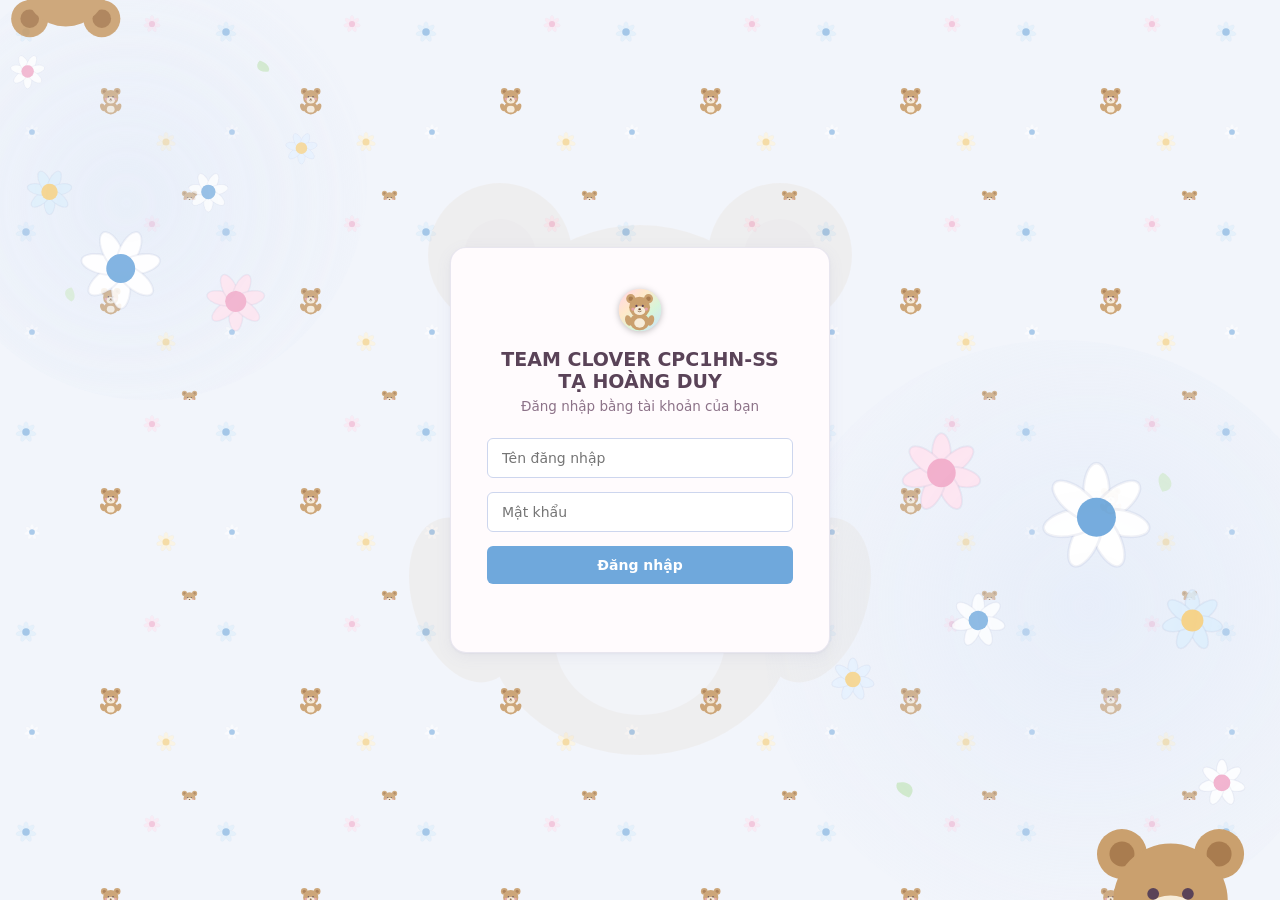
<file: site/index.html>
<!DOCTYPE html>
<html lang="vi">
<head>
<meta charset="UTF-8" />
<meta name="viewport" content="width=device-width, initial-scale=1.0" />
<title>TEAM CLOVER CPC1HN</title>
<link rel="stylesheet" href="style.css" />
<!-- Chart.js được đóng gói NGAY TRONG site (vendor/chart.umd.min.js) thay vì tải
     từ CDN ngoài (cdnjs) — trước đây nếu mạng của người dùng chặn/không vào
     được CDN đó (hay gặp với mạng công ty/mạng di động ở VN) thì biểu đồ toàn
     bộ trang bị trống, chỉ hiện dòng "Không tải được thư viện biểu đồ". Giờ
     Chart.js nằm cùng domain với chính trang web nên luôn tải được. -->
<script src="vendor/chart.umd.min.js"></script>
</head>
<body>

<!-- ============================== LOGIN ============================== -->
<div id="login-screen">
  <form class="login-card" id="login-form">
    <div class="login-logo" role="img" aria-label="CPC1HN"></div>
    <h1 id="login-title">TEAM CLOVER CPC1HN</h1>
    <p class="sub">Đăng nhập bằng tài khoản của bạn</p>
    <input type="text" id="login-username" placeholder="Tên đăng nhập" autocomplete="username" required />
    <input type="password" id="login-password" placeholder="Mật khẩu" autocomplete="current-password" required />
    <button type="submit" id="login-btn">Đăng nhập</button>
    <div class="login-error" id="login-error"></div>
  </form>
</div>

<!-- ============================== APP ============================== -->
<div id="app" class="hidden">
<div class="app-shell">

  <aside class="sidebar">
    <div class="sidebar-brand">
      <div class="login-logo" role="img" aria-label="CPC1HN"></div>
      <div class="sidebar-title" id="app-title">TEAM CLOVER CPC1HN</div>
    </div>
    <nav class="side-nav">
      <button class="tab-btn active" data-tab="thau">
        <span class="tab-icon"><svg viewBox="0 0 20 20" fill="none" stroke="currentColor" stroke-width="1.6"><path d="M5 2.5h7l3 3v12a1 1 0 0 1-1 1H5a1 1 0 0 1-1-1v-14a1 1 0 0 1 1-1Z"/><path d="M12 2.5V6h3"/><path d="M6.5 10.5h7M6.5 13h7M6.5 15.5h4"/></svg></span>
        <span>Thầu</span>
      </button>
      <button class="tab-btn" data-tab="kpi">
        <span class="tab-icon"><svg viewBox="0 0 20 20" fill="none" stroke="currentColor" stroke-width="1.6"><path d="M3 17V3M3 17h14"/><rect x="6" y="10" width="2.4" height="5"/><rect x="10.3" y="7" width="2.4" height="8"/><rect x="14.6" y="4.5" width="2.4" height="10.5"/></svg></span>
        <span>KPI</span>
      </button>
      <button class="tab-btn" data-tab="sales">
        <span class="tab-icon"><svg viewBox="0 0 20 20" fill="none" stroke="currentColor" stroke-width="1.6"><circle cx="7.2" cy="6.5" r="2.5"/><path d="M2.5 17c0-3 2.2-5 4.7-5s4.7 2 4.7 5"/><circle cx="14.3" cy="7.5" r="2"/><path d="M12.8 12.3c1.9.3 3.7 2 3.7 4.7"/></svg></span>
        <span>Khách hàng</span>
      </button>
      <button class="tab-btn" data-tab="sptt">
        <span class="tab-icon"><svg viewBox="0 0 20 20" fill="none" stroke="currentColor" stroke-width="1.6"><circle cx="10" cy="10" r="7.2"/><circle cx="10" cy="10" r="4.2"/><circle cx="10" cy="10" r="1.2" fill="currentColor" stroke="none"/></svg></span>
        <span>SP trọng tâm</span>
      </button>
      <button class="tab-btn" data-tab="doanhso">
        <span class="tab-icon"><svg viewBox="0 0 20 20" fill="none" stroke="currentColor" stroke-width="1.6"><circle cx="10" cy="10" r="7.5"/><path d="M10 5.5v9M12.6 7.6c0-1-1-1.7-2.3-1.7-1.4 0-2.5.7-2.5 1.9 0 2.6 4.8 1.3 4.8 3.9 0 1.2-1.1 1.9-2.5 1.9-1.3 0-2.3-.7-2.3-1.7"/></svg></span>
        <span>Doanh số</span>
      </button>
      <button class="tab-btn" data-tab="ptc">
        <span class="tab-icon"><svg viewBox="0 0 20 20" fill="none" stroke="currentColor" stroke-width="1.6"><path d="M10 2.5 2.5 6l7.5 3.5L17.5 6 10 2.5Z"/><path d="M5 8v4.5c0 1.4 2.2 2.5 5 2.5s5-1.1 5-2.5V8"/><path d="M17.5 6v5.5"/></svg></span>
        <span>Phát triển cá nhân</span>
      </button>
      <button class="tab-btn" data-tab="callcungtuyen">
        <span class="tab-icon"><svg viewBox="0 0 20 20" fill="none" stroke="currentColor" stroke-width="1.6"><path d="M3 6.5c0 6 5 10.5 10.5 10.5.6 0 1.1-.4 1.2-1l.5-2.1a1.2 1.2 0 0 0-.7-1.4l-2.6-1a1.2 1.2 0 0 0-1.4.3l-.8 1a8.5 8.5 0 0 1-4-4l1-.8a1.2 1.2 0 0 0 .3-1.4l-1-2.6a1.2 1.2 0 0 0-1.4-.7L3.5 3.3c-.6.1-1 .6-1 1.2 0 .7 0 1.4.5 2Z"/><circle cx="15.5" cy="4.8" r="1.3"/><path d="M15.5 6.5v3.2M13.8 8.2h3.4"/></svg></span>
        <span>Call &amp; Cung tuyến</span>
      </button>
      <button class="tab-btn" data-tab="giaoviec">
        <span class="tab-icon"><svg viewBox="0 0 20 20" fill="none" stroke="currentColor" stroke-width="1.6"><rect x="4" y="3.5" width="12" height="14" rx="1.5"/><path d="M7.5 3.5V3a1.5 1.5 0 0 1 1.5-1.5h2A1.5 1.5 0 0 1 12.5 3v.5"/><path d="M7 10.6l2 2 4-4.6"/></svg></span>
        <span>Giao việc</span>
      </button>
      <button class="tab-btn" data-tab="chat">
        <span class="tab-icon"><svg viewBox="0 0 20 20" fill="none" stroke="currentColor" stroke-width="1.6"><path d="M2.5 5.5a2 2 0 0 1 2-2h11a2 2 0 0 1 2 2v6a2 2 0 0 1-2 2H8l-3.8 3v-3H4.5a2 2 0 0 1-2-2v-6Z"/></svg></span>
        <span>Trao đổi</span>
      </button>
    </nav>
  </aside>

  <div class="main-col">
    <header class="topbar">
      <div class="topbar-left">
        <div class="updated" id="updated-at">Đang tải dữ liệu…</div>
      </div>
      <div class="topbar-right">
        <span class="user-badge" id="user-badge"></span>
        <button class="btn" id="refresh-btn">↻ Làm mới</button>
        <button class="btn" id="logout-btn">Đăng xuất</button>
      </div>
    </header>

  <main>
    <div id="global-error" class="hidden empty-state"></div>

    <!-- ===================== TAB: THẦU ===================== -->
    <section id="tab-thau" class="tab-panel">
      <div class="filter-bar">
        <select id="thau-filter-tinh"><option value="">Tất cả tỉnh</option></select>
        <select id="thau-filter-nv"><option value="">Tất cả nhân sự phụ trách</option></select>
        <input type="text" class="search-box" id="thau-filter-search" placeholder="Tìm khách hàng, mặt hàng, số HĐ…" />
        <button class="clear-filters" id="thau-clear">Xoá bộ lọc</button>
      </div>

      <div class="stat-grid" id="thau-stats"></div>

      <div class="thau-alert-cols">
        <div class="panel thau-alert-panel thau-alert-panel--vet">
          <h2>🚨 Cảnh báo vét thầu <span class="muted small">(gói thầu còn dưới 3 tháng hiệu lực)</span></h2>
          <div class="thau-alert-list" id="thau-vetthau-list"></div>
        </div>
        <div class="panel thau-alert-panel thau-alert-panel--newpkg">
          <h2>🆕 Cài gói thầu mới <span class="muted small">(gói thầu còn khoảng 6 tháng hiệu lực)</span></h2>
          <div class="thau-alert-list" id="thau-caigoimoi-list"></div>
        </div>
      </div>

      <div class="panel">
        <h2>👥 Tổng hợp theo nhân sự phụ trách</h2>
        <div class="thau-emp-grid" id="thau-emp-summary"></div>
      </div>

      <div class="panel">
        <h2>Tỷ lệ hoàn thành theo Tỉnh</h2>
        <div class="charts-row">
          <div class="chart-box"><canvas id="chart-thau-tinh"></canvas></div>
          <div class="chart-box"><canvas id="chart-thau-nv"></canvas></div>
        </div>
      </div>

      <div class="panel">
        <h2>Hợp đồng sắp hết hạn &amp; tỷ lệ thực hiện thấp (≤ 60 ngày, &lt; 60%)</h2>
        <div class="table-wrap">
          <table class="data-table" id="table-thau-canhbao">
            <thead><tr>
              <th>Khách hàng</th><th>Tỉnh</th><th>Mặt hàng</th><th>Phụ trách</th>
              <th>Hết hạn</th><th class="num">% thực hiện</th>
            </tr></thead>
            <tbody></tbody>
          </table>
        </div>
      </div>

      <div class="panel">
        <h2>Chi tiết tiến độ thầu <span class="count" id="thau-row-count"></span></h2>
        <div class="table-wrap">
          <table class="data-table" id="table-thau">
            <thead><tr>
              <th data-sort="tenKhach">Khách hàng</th>
              <th data-sort="tinh">Tỉnh</th>
              <th data-sort="phuTrach">Phụ trách</th>
              <th data-sort="tenHang">Mặt hàng</th>
              <th data-sort="soHD">Số HĐ</th>
              <th class="num" data-sort="slKeHoach">SL kế hoạch</th>
              <th class="num" data-sort="slThucHien">SL thực hiện</th>
              <th data-sort="tyLe">Tiến độ</th>
              <th data-sort="ngayHetHan">Hết hạn</th>
              <th>Đối chiếu</th>
              <th class="thau-ghichu-col">Ghi chú (theo hợp đồng)</th>
            </tr></thead>
            <tbody></tbody>
          </table>
        </div>
      </div>
    </section>

    <!-- ===================== TAB: KPI ===================== -->
    <section id="tab-kpi" class="tab-panel hidden">
      <div class="filter-bar">
        <input type="text" class="search-box" id="kpi-filter-search" placeholder="Tìm nhân viên…" />
      </div>

      <div class="stat-grid" id="kpi-stats"></div>

      <div class="panel">
        <h2>Tỉ lệ hoàn thành KPI theo nhân viên — <span id="kpi-thang"></span></h2>
        <div class="chart-box tall"><canvas id="chart-kpi-tyle"></canvas></div>
        <h3 class="kpi-subgroup-title">Bảng xếp hạng (theo tổng điểm cuối cùng)</h3>
        <div class="kpi-leaderboard" id="kpi-leaderboard"></div>
      </div>

      <div class="panel">
        <h2>Chọn nhân viên để xem chi tiết KPI <span class="count" id="kpi-row-count"></span></h2>
        <div class="kpi-emp-picker" id="kpi-emp-picker"></div>
      </div>

      <div class="panel" id="kpi-detail-panel" style="display:none;">
        <div class="kpi-detail-header" id="kpi-detail-header"></div>
        <div class="kpi-checkin-summary" id="kpi-checkin-summary"></div>
        <div class="kpi-result-summary" id="kpi-result-summary"></div>

        <h3 class="kpi-group-title">Nhóm 1 · Doanh số</h3>
        <div class="table-wrap">
          <table class="data-table kpi-detail-table" id="table-kpi-doanhso">
            <thead><tr>
              <th>Chỉ tiêu</th>
              <th>Kế hoạch</th>
              <th class="num">Thực hiện</th>
              <th class="num">Điểm KH</th>
              <th class="num">Điểm TH</th>
              <th>Vượt max</th>
              <th>Ghi chú</th>
            </tr></thead>
            <tbody></tbody>
            <tfoot></tfoot>
          </table>
        </div>

        <h3 class="kpi-group-title">Nhóm 2 · Sản phẩm trọng tâm</h3>
        <div id="kpi-sp-groups"></div>
        <div class="kpi-group-total-bar" id="kpi-sp-subtotal"></div>

        <h3 class="kpi-bonus-title">Điểm cộng thêm</h3>
        <div class="table-wrap">
          <table class="data-table kpi-detail-table" id="table-kpi-bonus">
            <thead><tr>
              <th>Mô tả</th>
              <th>Điểm tối đa</th>
              <th class="num">Điểm đạt được</th>
            </tr></thead>
            <tbody></tbody>
          </table>
        </div>

        <h3 class="kpi-tru-title">Điểm trừ KPI</h3>
        <div class="table-wrap">
          <table class="data-table kpi-detail-table" id="table-kpi-tru">
            <thead><tr>
              <th>Mục</th>
              <th>Trạng thái</th>
              <th class="num">Mức trừ</th>
              <th class="num">Điểm trừ thực tế</th>
            </tr></thead>
            <tbody></tbody>
          </table>
        </div>

        <div class="kpi-final-score" id="kpi-final-score"></div>

        <div class="kpi-save-status" id="kpi-save-status"></div>
      </div>
    </section>

    <!-- ===================== TAB: SALE ===================== -->
    <section id="tab-sales" class="tab-panel hidden">
      <div class="filter-bar">
        <select id="sales-filter-tinh"><option value="">Tất cả tỉnh</option></select>
        <select id="sales-filter-nv"><option value="">Tất cả nhân viên</option></select>
        <select id="sales-filter-nhom"><option value="">Tất cả nhóm hàng</option></select>
        <input type="date" id="sales-filter-from" title="Từ ngày" />
        <input type="date" id="sales-filter-to" title="Đến ngày" />
        <input type="text" class="search-box" id="sales-filter-search" placeholder="Tìm khách hàng, mặt hàng…" />
        <button class="clear-filters" id="sales-clear">Xoá bộ lọc</button>
      </div>
      <div class="cct-updated">Chỉ hiển thị đơn hàng trong 3 tháng gần nhất — các tháng trước đó không còn hiện ở đây.</div>

      <div class="stat-grid" id="sales-stats"></div>

      <div class="panel">
        <h2>Doanh thu theo thời gian</h2>
        <div class="chart-box tall"><canvas id="chart-sales-time"></canvas></div>
      </div>

      <div class="panel">
        <h2>Doanh thu theo Tỉnh &amp; Nhóm hàng</h2>
        <div class="charts-row">
          <div class="chart-box"><canvas id="chart-sales-tinh"></canvas></div>
          <div class="chart-box"><canvas id="chart-sales-nhom"></canvas></div>
        </div>
      </div>

      <div class="panel">
        <h2>Top khách hàng theo doanh thu <span class="count" id="sales-cust-count"></span></h2>
        <div class="table-wrap">
          <table class="data-table" id="table-sales-cust">
            <thead><tr>
              <th data-sort="tenKhach">Khách hàng</th>
              <th data-sort="tinh">Tỉnh</th>
              <th data-sort="nhanVien">Nhân viên</th>
              <th class="num" data-sort="soDon">Số đơn</th>
              <th class="num" data-sort="doanhThu">Tổng doanh thu</th>
            </tr></thead>
            <tbody></tbody>
          </table>
        </div>
      </div>

      <div class="panel">
        <h2>Chi tiết đơn hàng <span class="count" id="sales-row-count"></span></h2>
        <div class="table-wrap">
          <table class="data-table" id="table-sales">
            <thead><tr>
              <th data-sort="ngay">Ngày</th>
              <th data-sort="nhanVien">Nhân viên</th>
              <th data-sort="tenKhach">Khách hàng</th>
              <th data-sort="tinh">Tỉnh</th>
              <th data-sort="nhomHang">Nhóm hàng</th>
              <th data-sort="tenHang">Mặt hàng</th>
              <th class="num" data-sort="soLuong">SL</th>
              <th class="num" data-sort="doanhThu">Doanh thu</th>
            </tr></thead>
            <tbody></tbody>
          </table>
        </div>
      </div>
    </section>

    <!-- ===================== TAB: SẢN PHẨM TRỌNG TÂM ===================== -->
    <section id="tab-sptt" class="tab-panel hidden">
      <div class="sptt-team-header">
        <h2 class="sptt-team-title">🎯 Lũy kế Quý 3/2026 — Team SS Tạ Hoàng Duy</h2>
        <div class="sptt-updated" id="sptt-updated"></div>
      </div>
      <div class="sptt-team-grid" id="sptt-team-cards"></div>

      <div class="panel">
        <h2>🏅 Lũy kế theo từng nhân viên — Tháng 9/2026</h2>
        <div class="sptt-emp-grid" id="sptt-emp-cards"></div>
      </div>
    </section>

    <!-- ===================== TAB: DOANH SỐ ===================== -->
    <section id="tab-doanhso" class="tab-panel hidden">
      <div class="ds-team-header">
        <h2 class="ds-team-title">💰 Doanh số Tháng 9/2026 — Team SS Tạ Hoàng Duy</h2>
        <div class="ds-updated" id="ds-updated"></div>
      </div>
      <div class="ds-team-grid" id="ds-team-cards"></div>

      <div class="panel">
        <h2>🐣 Xếp hạng hoàn thành chỉ tiêu — từng nhân viên</h2>
        <div class="ds-emp-grid" id="ds-emp-cards"></div>
      </div>

      <div class="panel">
        <h2>👑 Top 10 khách hàng doanh số cao nhất</h2>
        <div class="ds-cust-list" id="ds-cust-list"></div>
      </div>
    </section>

    <!-- ===================== TAB: PHÁT TRIỂN CÁ NHÂN ===================== -->
    <section id="tab-ptc" class="tab-panel hidden">
      <div class="filter-bar">
        <select id="ptc-thang"></select>
        <select id="ptc-nam"></select>
        <button class="btn" id="ptc-refresh">↻ Tải lại</button>
        <button class="btn btn-primary hidden" id="ptc-reroll-btn">🎲 Chọn lại học viên/speaker tháng này</button>
      </div>
      <div class="cct-updated" id="ptc-updated"></div>

      <div class="panel">
        <h2>👥 Học viên &amp; Speaker tháng này</h2>
        <div class="ptc-pick-grid" id="ptc-pick-grid"></div>
      </div>

      <!-- Vòng 15: "Sản phẩm đào tạo khi họp" — team họp 2 lần/tháng, admin
           ghi lại sản phẩm nào đã đào tạo/trình bày trong từng buổi họp. -->
      <div class="panel">
        <h2>🗓️ Sản phẩm đào tạo khi họp <span class="muted small">(2 buổi/tháng)</span></h2>
        <div class="hidden" id="hop-daotao-form-wrap">
          <form class="giaoviec-form" id="hop-daotao-form">
            <div class="giaoviec-form-row">
              <label class="giaoviec-field">
                <span>Ngày họp</span>
                <input type="date" id="hop-daotao-ngay" required />
              </label>
              <label class="giaoviec-field">
                <span>Sản phẩm đào tạo</span>
                <select id="hop-daotao-sp" required><option value="">— Chọn sản phẩm —</option></select>
              </label>
            </div>
            <label class="giaoviec-field">
              <span>Người trình bày</span>
              <select id="hop-daotao-nguoitrinhbay"><option value="">— (không bắt buộc) —</option></select>
            </label>
            <label class="giaoviec-field">
              <span>Ghi chú</span>
              <input type="text" id="hop-daotao-ghichu" maxlength="500" placeholder="Ghi chú thêm (không bắt buộc)…" />
            </label>
            <div class="giaoviec-form-actions">
              <button type="submit" class="btn btn-primary" id="hop-daotao-submit-btn">Thêm vào buổi họp</button>
              <span class="giaoviec-form-status" id="hop-daotao-form-status"></span>
            </div>
          </form>
        </div>
        <div class="table-wrap">
          <table class="data-table" id="table-hop-daotao">
            <thead><tr>
              <th>Ngày họp</th><th>Sản phẩm đào tạo</th><th>Người trình bày</th><th>Ghi chú</th><th class="hidden" id="hop-daotao-col-xoa"></th>
            </tr></thead>
            <tbody></tbody>
          </table>
        </div>
      </div>

      <div class="panel hidden" id="ptc-nhapdiem-panel">
        <h2>Nhập điểm đào tạo sản phẩm</h2>
        <form class="giaoviec-form" id="ptc-diem-form">
          <div class="giaoviec-form-row">
            <label class="giaoviec-field">
              <span>Nhân viên</span>
              <select id="ptc-diem-nv" required><option value="">— Chọn nhân viên —</option></select>
            </label>
            <label class="giaoviec-field">
              <span>Sản phẩm</span>
              <select id="ptc-diem-sp" required><option value="">— Chọn sản phẩm —</option></select>
            </label>
          </div>
          <div class="giaoviec-form-row">
            <label class="giaoviec-field">
              <span>Tháng chấm điểm</span>
              <input type="month" id="ptc-diem-thang" required />
            </label>
            <label class="giaoviec-field">
              <span>Điểm (0 - 10)</span>
              <input type="number" id="ptc-diem-diem" min="0" max="10" step="0.5" required placeholder="VD: 8" />
            </label>
          </div>
          <label class="giaoviec-field">
            <span>Ghi chú</span>
            <input type="text" id="ptc-diem-ghichu" maxlength="500" placeholder="Ghi chú thêm (không bắt buộc)…" />
          </label>
          <div class="giaoviec-form-actions">
            <button type="submit" class="btn btn-primary" id="ptc-diem-submit-btn">Lưu điểm</button>
            <span class="giaoviec-form-status" id="ptc-diem-form-status"></span>
          </div>
        </form>
      </div>

      <div class="panel">
        <h2>📈 Tăng trưởng cá nhân — học sản phẩm &amp; doanh số</h2>
        <div class="table-wrap">
          <table class="data-table" id="table-ptc-tangtruong">
            <thead><tr>
              <th>Nhân viên</th>
              <th>Điểm TB tháng này</th>
              <th>Điểm TB tháng trước</th>
              <th>Tăng trưởng điểm</th>
              <th>SP đã học (≥5đ, luỹ kế)</th>
              <th>Doanh số tháng này</th>
              <th>Doanh số tháng trước</th>
              <th>Tăng trưởng doanh số</th>
            </tr></thead>
            <tbody></tbody>
          </table>
        </div>
      </div>

      <div class="panel">
        <h2>Lịch sử điểm đào tạo <span class="count" id="ptc-diem-count"></span></h2>
        <div class="table-wrap">
          <table class="data-table" id="table-ptc-diem">
            <thead><tr>
              <th>Tháng</th><th>Nhân viên</th><th>Sản phẩm</th><th>Điểm</th><th>Người chấm</th><th>Ghi chú</th><th>Thời gian nhập</th>
            </tr></thead>
            <tbody></tbody>
          </table>
        </div>
      </div>
    </section>

    <!-- ===================== TAB: CALL & CUNG TUYẾN ===================== -->
    <section id="tab-callcungtuyen" class="tab-panel hidden">
      <div class="cct-subtabs">
        <button class="cct-subtab-btn" data-cct="gapkhach">📞 Đã gặp khách trong tháng</button>
        <button class="cct-subtab-btn active" data-cct="goiy">🗺️ Gợi ý cung tuyến tuần</button>
        <button class="cct-subtab-btn" data-cct="kehoach">🐣 Dự kiến tuần sau</button>
      </div>

      <!-- ---- Sub-tab: Đã gặp khách trong tháng (nguồn: sheet CALL / CUNG-TUYEN) ----
           Chỉ tính theo KHÁCH HÀNG TỔ CHỨC (cơ sở/bệnh viện) — không hiện tên
           người liên hệ cá nhân tại đó. ---- -->
      <div id="cct-panel-gapkhach" class="cct-panel hidden">
        <div class="filter-bar">
          <select id="cct-thang"></select>
          <select id="cct-nam"></select>
          <select id="cct-filter-nv"><option value="">Tất cả nhân viên</option></select>
          <input type="text" class="search-box" id="cct-filter-search" placeholder="Tìm khách hàng tổ chức…" />
          <button class="btn" id="cct-refresh">↻ Tải lại</button>
        </div>
        <div class="cct-updated" id="cct-updated"></div>
        <div class="cct-summary-cards" id="cct-summary-cards"></div>
        <div class="panel">
          <h2>🏥 Khách hàng tổ chức ghé thường xuyên nhất <span class="count" id="cct-table-count"></span></h2>
          <p class="muted small">Mỗi khách hàng tổ chức = 1 cơ sở/bệnh viện (không tính theo người liên hệ cá nhân tại đó). Xếp theo số call phát sinh trong tháng, nhiều nhất lên đầu.</p>
          <div class="table-wrap">
            <table class="data-table" id="table-cct-gapkhach">
              <thead><tr>
                <th>Hạng</th><th>Nhân viên</th><th>Khách hàng tổ chức</th>
                <th>Số call phát sinh</th><th>Lần ghé đầu</th><th>Lần ghé gần nhất</th><th>Ghi chú gần nhất</th>
              </tr></thead>
              <tbody></tbody>
            </table>
          </div>
        </div>
      </div>

      <!-- ---- Sub-tab: Gợi ý cung tuyến tuần ---- -->
      <div id="cct-panel-goiy" class="cct-panel">
        <div class="filter-bar">
          <label class="cct-inline-label">Chưa lặp lại đơn từ
            <input type="number" id="goiy-songay" value="30" min="7" step="1" /> ngày trở lên</label>
          <label class="cct-inline-label">Số khách / ngày
            <input type="number" id="goiy-sokhach" value="5" min="1" max="20" step="1" /></label>
          <button class="btn btn-primary" id="goiy-apply">Áp dụng</button>
        </div>
        <div class="cct-updated" id="goiy-updated"></div>
        <div class="empty-state hidden" id="goiy-empty">Chưa có khách hàng nào đủ điều kiện gợi ý (đã mua hàng nhưng lâu chưa lặp lại đơn) theo ngưỡng hiện tại.</div>
        <div id="goiy-employee-list" class="cct-goiy-list"></div>
      </div>

      <!-- ---- Sub-tab: Dự kiến tuần sau — kế hoạch ghé khách hàng tổ chức,
           admin HOẶC chính nhân viên tự chọn để điền, có ghi chú ---- -->
      <div id="cct-panel-kehoach" class="cct-panel hidden">
        <div class="filter-bar">
          <button class="btn" id="kehoach-prevweek">‹ Tuần trước</button>
          <label class="cct-inline-label">Tuần chứa ngày
            <input type="date" id="kehoach-tuan-input" /></label>
          <button class="btn" id="kehoach-nextweek">Tuần sau ›</button>
          <button class="btn" id="kehoach-refresh">↻ Tải lại</button>
        </div>
        <div class="cct-updated" id="kehoach-updated"></div>

        <div class="panel kehoach-add-panel">
          <h2>🐣 Thêm khách hàng tổ chức dự kiến ghé</h2>
          <form class="giaoviec-form" id="kehoach-form">
            <div class="giaoviec-form-row">
              <label class="giaoviec-field hidden" id="kehoach-nv-field">
                <span>Nhân viên</span>
                <select id="kehoach-nv"><option value="">— Chọn nhân viên —</option></select>
              </label>
              <label class="giaoviec-field">
                <span>Khách hàng tổ chức</span>
                <input type="text" id="kehoach-khachhang" list="kehoach-khachhang-list" maxlength="200" required placeholder="VD: Bệnh viện Chợ Rẫy — gõ mới hoặc chọn gợi ý" />
                <datalist id="kehoach-khachhang-list"></datalist>
              </label>
            </div>
            <label class="giaoviec-field">
              <span>Ghi chú</span>
              <input type="text" id="kehoach-ghichu" maxlength="500" placeholder="Ghi chú thêm (không bắt buộc)…" />
            </label>
            <div class="giaoviec-form-actions">
              <button type="submit" class="btn btn-primary" id="kehoach-submit-btn">🐰 Thêm vào kế hoạch</button>
              <span class="giaoviec-form-status" id="kehoach-form-status"></span>
            </div>
          </form>
        </div>

        <div class="empty-state hidden" id="kehoach-empty">Chưa có kế hoạch nào cho tuần này — thêm khách hàng tổ chức dự kiến ghé ở form trên nhé 🐣</div>
        <div id="kehoach-by-employee" class="kehoach-emp-grid"></div>
      </div>
    </section>

    <!-- ===================== TAB: GIAO VIỆC ===================== -->
    <section id="tab-giaoviec" class="tab-panel hidden">
      <div class="panel" id="giaoviec-new-panel">
        <h2>Giao việc mới</h2>
        <form class="giaoviec-form" id="giaoviec-form">
          <label class="giaoviec-field">
            <span>Chọn nhân viên</span>
            <select id="giaoviec-nv" required><option value="">— Chọn nhân viên —</option></select>
          </label>
          <div class="giaoviec-form-row">
            <label class="giaoviec-field">
              <span>Tên nhiệm vụ</span>
              <input type="text" id="giaoviec-ten" required maxlength="200" placeholder="VD: Khảo sát nhà thuốc khu vực A" />
            </label>
            <label class="giaoviec-field">
              <span>Ngày thực hiện</span>
              <input type="date" id="giaoviec-ngay" />
            </label>
          </div>
          <label class="giaoviec-field">
            <span>Nội dung công việc</span>
            <textarea id="giaoviec-noidung" rows="4" maxlength="4000" placeholder="Mô tả chi tiết công việc cần làm…"></textarea>
          </label>
          <div class="giaoviec-form-actions">
            <button type="submit" class="btn btn-primary" id="giaoviec-submit-btn">Giao việc</button>
            <span class="giaoviec-form-status" id="giaoviec-form-status"></span>
          </div>
        </form>
      </div>

      <div class="panel" id="giaoviec-byemployee-panel">
        <h2>Nhiệm vụ theo từng nhân viên</h2>
        <div id="giaoviec-by-employee"></div>
      </div>

      <div class="panel">
        <h2>Danh sách nhiệm vụ <span class="count" id="giaoviec-count"></span></h2>
        <div id="giaoviec-list"></div>
      </div>
    </section>

    <!-- ===================== TAB: TRAO ĐỔI ===================== -->
    <section id="tab-chat" class="tab-panel hidden">
      <div class="chat-shell">
        <aside class="chat-contacts" id="chat-contacts">
          <div class="chat-contacts-title">
            <svg viewBox="0 0 20 20" fill="none" stroke="currentColor" stroke-width="1.7"><path d="M6.7 8.7a2.6 2.6 0 1 0 0-5.2 2.6 2.6 0 0 0 0 5.2Z"/><path d="M2 16.3c.5-3.3 2.1-4.9 4.7-4.9s4.2 1.6 4.7 4.9"/><path d="M13.6 8.4a2.05 2.05 0 1 0 0-4.1 2.05 2.05 0 0 0 0 4.1Z"/><path d="M13.1 11.5c1.9.4 3 1.8 3.4 4.5"/></svg>
            <span>Nhân viên</span>
          </div>
          <div class="chat-contacts-list" id="chat-contacts-list"></div>
        </aside>
        <div class="chat-thread-wrap">
          <div class="chat-thread-header" id="chat-thread-header">Đang tải…</div>
          <div class="chat-messages" id="chat-messages"></div>
          <form class="chat-input-bar" id="chat-form">
            <input type="text" id="chat-input" placeholder="Nhập tin nhắn…" autocomplete="off" maxlength="2000" />
            <button type="submit" class="btn btn-primary" id="chat-send-btn">Gửi</button>
          </form>
          <div class="chat-error" id="chat-error"></div>
        </div>
      </div>
    </section>
  </main>

  <footer class="app-footer">Dữ liệu lấy trực tiếp từ Google Sheets qua Apps Script API.</footer>
  </div>
</div>
</div>

<script src="config.js"></script>
<script src="app.js"></script>
</body>
</html>
</file>
<file: site/style.css>
/* ============================================================================
   DESIGN TOKENS (nguồn: dataviz skill – palette.md, light mode)
   ============================================================================ */
:root {
  color-scheme: light;
  /* ==== Bảng màu PASTEL DỄ THƯƠNG (vòng 8) — thay cho bảng màu trung tính/đậm trước đây.
     Giữ nguyên TÊN biến để toàn bộ CSS phía dưới (mọi tab: Thầu, KPI, Khách hàng,
     SP trọng tâm, Doanh số, Giao việc, Trao đổi) tự động ăn theo bảng màu mới. ==== */
  --surface-1: #fffbfd;
  --page-plane: #f2f5fb;
  --text-primary: #5a4358;
  --text-secondary: #8c7288;
  --text-muted: #b39aae;
  --gridline: #e4e8f6;
  --baseline: #cdd6ee;
  --border: rgba(110, 120, 170, 0.16);

  --series-1: #6fa8dc; /* blue pastel */
  --series-2: #f3a879; /* orange pastel */
  --series-3: #5bccbb; /* aqua/teal pastel */
  --series-4: #f7cb6e; /* yellow pastel */
  --series-5: #f2a4c4; /* magenta/hồng pastel */
  --series-6: #8bcf7e; /* green pastel */
  --series-7: #b3a0e6; /* violet pastel */
  --series-8: #f0847f; /* red/cam san hô pastel */

  --status-good: #6fbf73;
  --status-warning: #f6c877;
  --status-serious: #f3a879;
  --status-critical: #ee7e79;

  --seq-100: #e6f0ff;
  --seq-400: #8fb8ea;
  --seq-550: #5b8fc9;

  /* Gradient "hero" dùng riêng cho khối số điểm nổi bật (KPI cuối trang) — tách
     khỏi màu sidebar để sidebar có thể pastel nhạt mà khối hero vẫn nổi bật rõ. */
  --hero-grad-1: #f6a8c9;
  --hero-grad-2: #93c9f2;
  --hero-text-soft: #fdeef8;
  --hero-text-strong: #ffffff;
  /* Tông đậm nhất trong bảng pastel — dùng cho tiêu đề bảng / chip đang chọn để
     chữ trắng vẫn đủ tương phản đọc rõ, tách riêng khỏi --sidebar-active-bg (giờ
     đã rất sáng vì sidebar chuyển pastel). */
  --accent-deep: #4f6ba3;

  --radius-s: 6px;
  --radius-m: 10px;
  --radius-l: 16px;
  --shadow-card: 0 1px 2px rgba(110, 120, 170, 0.08), 0 4px 16px rgba(110, 120, 170, 0.08);
  font-variant-numeric: proportional-nums;

  /* 1 chú gấu bông chibi rất mờ, đặt chính giữa nền website — hình vẽ gốc, thay cho logo/đầu lâu cũ */
  --decor-watermark: url('[data-uri]');

  /* mẫu hoa cúc nhỏ + gấu bông tí xíu, lặp lại (tileable) — phủ khắp nền trang/sidebar, phía sau mọi khối nội dung */
  --decor-tile: url('[data-uri]');

  /* bó hoa cúc pastel + 1 chú gấu bông ngồi (tự vẽ, dạng SVG nhúng) — điểm nhấn to, rõ ở góc màn hình */
  --decor-flowers: url('[data-uri]');
}

* { box-sizing: border-box; }
html, body { height: 100%; }
body {
  margin: 0;
  background-color: var(--page-plane);
  /* Lớp 1 (trên): watermark logo CPC1HN rất to, rất mờ, luôn đứng yên ở chính giữa màn hình.
     Lớp 2 (dưới): hoa văn hoa & bướm lặp khắp nền trang.
     Cả hai đều là nền của <body> nên luôn nằm dưới mọi thẻ/bảng/biểu đồ — không bao giờ che dữ liệu. */
  background-image: var(--decor-watermark), var(--decor-tile);
  background-repeat: no-repeat, repeat;
  background-position: center center, 0 0;
  background-size: min(60vw, 640px) auto, 200px 200px;
  background-attachment: fixed, fixed;
  color: var(--text-primary);
  font-family: system-ui, -apple-system, "Segoe UI", sans-serif;
  -webkit-font-smoothing: antialiased;
}

@media (max-width: 640px) {
  body { background-size: min(85vw, 420px) auto, 200px 200px; }
}

button, input, select { font-family: inherit; font-size: inherit; }

.hidden { display: none !important; }

/* ============================================================================
   LOGIN SCREEN
   ============================================================================ */
#login-screen {
  min-height: 100vh;
  display: flex;
  align-items: center;
  justify-content: center;
  padding: 24px;
}
.login-card {
  background: var(--surface-1);
  border: 1px solid var(--border);
  border-radius: var(--radius-l);
  box-shadow: var(--shadow-card);
  padding: 40px 36px;
  width: 100%;
  max-width: 380px;
  text-align: center;
}
.login-card h1 {
  font-size: 19px;
  margin: 4px 0 6px;
}
.login-card p.sub {
  color: var(--text-secondary);
  font-size: 13.5px;
  margin: 0 0 24px;
}
.login-card input[type="password"],
.login-card input[type="text"] {
  width: 100%;
  padding: 11px 14px;
  border: 1px solid var(--baseline);
  border-radius: var(--radius-s);
  font-size: 14px;
  margin-bottom: 14px;
  outline: none;
}
.login-card input[type="password"]:focus,
.login-card input[type="text"]:focus {
  border-color: var(--series-1);
  box-shadow: 0 0 0 3px rgba(111, 168, 220, 0.15);
}
.login-card button {
  width: 100%;
  padding: 11px 14px;
  border: none;
  border-radius: var(--radius-s);
  background: var(--series-1);
  color: #fff;
  font-weight: 600;
  font-size: 14px;
  cursor: pointer;
}
.login-card button:hover { background: #5b93c9; }
.login-card button:disabled { opacity: .6; cursor: default; }
.login-error {
  color: var(--status-critical);
  font-size: 13px;
  margin-top: 12px;
  min-height: 16px;
}
/* Huy hiệu thương hiệu CPC1HN — huy hiệu tròn gradient pastel 7 sắc + gấu bông
   chibi nhỏ ở giữa (tự vẽ, thay cho hình vương miện/đầu lâu điểm danh cũ). */
.login-logo {
  width: 44px; height: 44px;
  border-radius: 50%;
  background: url('[data-uri]') center / cover no-repeat;
  filter: drop-shadow(0 1px 3px rgba(0,0,0,0.25));
  margin: 0 auto 16px;
}


/* ============================================================================
   TRANG TRÍ HOA & BƯỚM — nền màn hình đăng nhập
   (chỉ trang trí góc màn hình, không che nội dung/thẻ đăng nhập)
   ============================================================================ */
#login-screen { position: relative; overflow: hidden; }
#login-screen::before,
#login-screen::after {
  content: "";
  position: fixed;
  background: var(--decor-flowers) no-repeat center / contain;
  pointer-events: none;
  z-index: 0;
}
#login-screen::before {
  width: 620px;
  height: 620px;
  bottom: -60px;
  right: -60px;
  opacity: 1;
}
#login-screen::after {
  width: 460px;
  height: 460px;
  top: -60px;
  left: -60px;
  transform: rotate(180deg);
  opacity: 0.9;
}
.login-card { position: relative; z-index: 1; }

@media (max-width: 520px) {
  #login-screen::before { width: 360px; height: 360px; }
  #login-screen::after { width: 260px; height: 260px; }
}

/* ============================================================================
   APP SHELL — sidebar tối (navy) + khu vực nội dung sáng
   ============================================================================ */
:root {
  /* Sidebar chuyển hẳn sang pastel (hồng phấn → tím lavender) theo yêu cầu "càng
     cute càng tốt" — chữ dùng tông tím than đậm để vẫn đọc rõ trên nền sáng. */
  --sidebar-bg: #ffd9ec;
  --sidebar-bg-2: #bfe0f7;
  --sidebar-text: #8a6a92;
  --sidebar-text-active: #4a2f52;
  --sidebar-active-bg: #fff6fb;
  --sidebar-hover-bg: rgba(120, 70, 120, 0.08);
  --sidebar-hover-bg-strong: rgba(120, 70, 120, 0.14);
  --sidebar-width: 210px;
}

#app { min-height: 100vh; position: relative; z-index: 0; }
.app-shell { display: flex; min-height: 100vh; }

/* Hoa & bướm trang trí góc màn hình khi đã đăng nhập — mờ, nằm dưới mọi khối dữ liệu
   nên không bao giờ che số liệu (khối panel/bảng nào phủ lên trên sẽ tự động che nó). */
#app::before,
#app::after {
  content: "";
  position: fixed;
  background: var(--decor-flowers) no-repeat center / contain;
  pointer-events: none;
  z-index: -1;
}
#app::before { width: 480px; height: 480px; bottom: -30px; right: -30px; opacity: 0.9; }
#app::after { width: 360px; height: 360px; top: -30px; left: -30px; transform: rotate(180deg); opacity: 0.7; }

/* ---- Sidebar ---- */
.sidebar {
  width: var(--sidebar-width);
  flex: 0 0 var(--sidebar-width);
  background: linear-gradient(180deg, var(--sidebar-bg) 0%, var(--sidebar-bg-2) 100%);
  display: flex;
  flex-direction: column;
  position: sticky;
  top: 0;
  height: 100vh;
  overflow-y: auto;
}
/* hoa cúc + gấu bông nhỏ phủ suốt chiều cao thanh menu — trang trí mờ, nằm dưới nút bấm */
.sidebar::after {
  content: "";
  position: absolute;
  inset: 0;
  background: var(--decor-tile) repeat;
  background-size: 130px 130px;
  mix-blend-mode: multiply;
  opacity: 0.5;
  pointer-events: none;
  z-index: 0;
}
.sidebar-brand {
  display: flex;
  align-items: center;
  gap: 10px;
  padding: 20px 18px;
  border-bottom: 1px solid rgba(120, 70, 120, 0.14);
  position: relative;
  z-index: 1;
}
.sidebar-brand .login-logo { margin: 0; width: 38px; height: 38px; border-radius: 50%; flex: none; box-shadow: 0 1px 4px rgba(120,70,120,0.25); }
.sidebar-title {
  font-size: 17px;
  font-weight: 800;
  letter-spacing: .015em;
  color: var(--sidebar-text-active);
  line-height: 1.25;
}
.side-nav { display: flex; flex-direction: column; gap: 4px; padding: 16px 12px; position: relative; z-index: 1; }
.side-nav .tab-btn {
  display: flex;
  align-items: center;
  gap: 12px;
  border: none;
  background: none;
  color: var(--sidebar-text);
  padding: 11px 14px;
  border-radius: 12px;
  font-size: 15px;
  font-weight: 700;
  letter-spacing: .01em;
  cursor: pointer;
  text-align: left;
  white-space: nowrap;
  transition: background .15s ease, color .15s ease;
}
.side-nav .tab-btn .tab-icon {
  display: flex;
  align-items: center;
  justify-content: center;
  width: 32px;
  height: 32px;
  border-radius: 10px;
  background: rgba(255,255,255,0.55);
  flex: none;
  transition: background .15s ease;
}
.side-nav .tab-btn svg { width: 19px; height: 19px; stroke-width: 1.9; flex: none; opacity: 0.9; }
.side-nav .tab-btn:hover:not(.active) { background: var(--sidebar-hover-bg); color: var(--sidebar-text-active); }
.side-nav .tab-btn:hover:not(.active) .tab-icon { background: rgba(255,255,255,0.8); }
.side-nav .tab-btn.active {
  background: var(--sidebar-active-bg);
  color: var(--sidebar-text-active);
  box-shadow: 0 2px 10px rgba(120, 70, 120, 0.18);
}
.side-nav .tab-btn.active .tab-icon { background: linear-gradient(135deg, var(--series-5), var(--series-1)); box-shadow: 0 1px 4px rgba(120,70,120,0.25); }
.side-nav .tab-btn.active .tab-icon svg { color: #fff; opacity: 1; }
.side-nav .tab-btn.active svg { opacity: 1; }

/* ---- Main column ---- */
.main-col { flex: 1; min-width: 0; display: flex; flex-direction: column; }

header.topbar {
  background: var(--surface-1);
  border-bottom: 1px solid var(--border);
  padding: 14px 24px;
  display: flex;
  align-items: center;
  justify-content: space-between;
  position: sticky;
  top: 0;
  z-index: 20;
}
.topbar-left { display: flex; align-items: center; gap: 12px; }
.topbar .updated {
  font-size: 12.5px; color: var(--text-muted);
}
.topbar-right { display: flex; align-items: center; gap: 10px; }
.btn {
  border: 1px solid var(--baseline);
  background: var(--surface-1);
  color: var(--text-primary);
  padding: 7px 13px;
  border-radius: var(--radius-s);
  font-size: 13px;
  cursor: pointer;
  display: inline-flex;
  align-items: center;
  gap: 6px;
}
.btn:hover { background: var(--page-plane); }
.btn-primary { background: var(--series-1); border-color: var(--series-1); color: #fff; }
.btn-primary:hover { background: #5b93c9; }
/* Vòng 15: nút xoá (vd "Sản phẩm đào tạo khi họp") — dùng chung tông màu
   --status-critical đã có sẵn trong bảng màu, để đồng bộ với chip/cảnh báo. */
.btn-danger { background: rgba(238,126,121,0.12); border-color: rgba(238,126,121,0.4); color: #b8474a; }
.btn-danger:hover { background: rgba(238,126,121,0.22); }
.user-badge {
  font-size: 12.5px;
  color: var(--text-secondary);
  padding: 6px 10px;
  border-radius: 999px;
  background: var(--page-plane);
  border: 1px solid var(--border);
}
.user-badge b { color: var(--text-primary); }

main { flex: 1; padding: 20px 24px 60px; max-width: 1400px; width: 100%; margin: 0 auto; }

/* ============================================================================
   FILTER BAR — dạng viên thuốc (pill) giống mẫu
   ============================================================================ */
.filter-bar {
  display: flex;
  flex-wrap: wrap;
  gap: 10px;
  margin-bottom: 18px;
  align-items: center;
}
.filter-bar select, .filter-bar input[type="text"], .filter-bar input[type="date"] {
  padding: 8px 14px;
  border: 1px solid var(--baseline);
  border-radius: 999px;
  background: var(--surface-1);
  font-size: 13px;
  color: var(--text-primary);
  min-width: 130px;
}
.filter-bar .search-box { min-width: 220px; flex: 1 1 220px; border-radius: var(--radius-s) !important; }
.filter-bar .clear-filters {
  font-size: 12.5px;
  color: var(--series-1);
  background: none;
  border: none;
  cursor: pointer;
  padding: 8px 4px;
}

@media (max-width: 900px) {
  .app-shell { flex-direction: column; }
  .sidebar { width: 100%; flex: none; height: auto; position: static; }
  .side-nav { flex-direction: row; overflow-x: auto; padding: 10px 14px 14px; }
  .side-nav .tab-btn { flex: none; }
  .sidebar::after { display: none; }
  #app::before { width: 200px; height: 200px; }
  #app::after { display: none; }
}

/* ============================================================================
   STAT TILES
   ============================================================================ */
.stat-grid {
  display: grid;
  grid-template-columns: repeat(auto-fit, minmax(190px, 1fr));
  gap: 12px;
  margin-bottom: 20px;
}
.stat-tile {
  background: var(--surface-1);
  border: 1px solid var(--border);
  border-radius: var(--radius-m);
  padding: 16px 18px;
  box-shadow: var(--shadow-card);
}
.stat-tile .label {
  font-size: 12px;
  color: var(--text-secondary);
  margin-bottom: 6px;
  font-weight: 600;
  text-transform: uppercase;
  letter-spacing: .02em;
}
.stat-tile .value {
  font-size: 24px;
  font-weight: 700;
  font-variant-numeric: tabular-nums;
}
.stat-tile .sub { font-size: 12px; color: var(--text-muted); margin-top: 4px; }

/* ============================================================================
   CARD / PANEL
   ============================================================================ */
.panel {
  background: var(--surface-1);
  border: 1px solid var(--border);
  border-radius: var(--radius-m);
  box-shadow: var(--shadow-card);
  padding: 18px 18px 8px;
  margin-bottom: 20px;
}
.panel h2 {
  font-size: 14px;
  margin: 0 0 14px;
  font-weight: 700;
}
.panel h2 .count { color: var(--text-muted); font-weight: 500; }

.charts-row {
  display: grid;
  grid-template-columns: repeat(auto-fit, minmax(320px, 1fr));
  gap: 16px;
}
.chart-box { position: relative; height: 260px; }
.chart-box.tall { height: 320px; }

/* ============================================================================
   TABLE
   ============================================================================ */
.table-wrap { overflow-x: auto; border-radius: var(--radius-m); border: 1px solid var(--border); }
table.data-table {
  width: 100%;
  border-collapse: collapse;
  font-size: 13px;
}
table.data-table th {
  position: sticky; top: 0;
  background: var(--accent-deep);
  text-align: left;
  padding: 10px 12px;
  font-size: 11.5px;
  text-transform: uppercase;
  letter-spacing: .02em;
  color: var(--hero-text-soft);
  border-bottom: 1px solid var(--accent-deep);
  cursor: pointer;
  white-space: nowrap;
}
table.data-table th.sorted { color: #fff; }
table.data-table tbody tr:nth-child(even) { background: rgba(110, 120, 170, 0.05); }
table.data-table td {
  padding: 9px 10px;
  border-bottom: 1px solid var(--gridline);
  vertical-align: middle;
  color: var(--text-primary);
}
table.data-table tbody tr:hover { background: var(--page-plane); }
table.data-table td.num, table.data-table th.num { text-align: right; font-variant-numeric: tabular-nums; }
.muted { color: var(--text-muted); }
.small { font-size: 12px; }

/* progress bar cell */
.progress-cell { display: flex; align-items: center; gap: 8px; min-width: 130px; }
.progress-track {
  flex: 1;
  height: 6px;
  background: var(--gridline);
  border-radius: 4px;
  overflow: hidden;
}
.progress-fill { height: 100%; border-radius: 4px; }
.progress-fill.good { background: var(--status-good); }
.progress-fill.warn { background: var(--status-warning); }
.progress-fill.critical { background: var(--status-critical); }
.progress-pct { font-size: 12px; font-weight: 600; min-width: 40px; text-align: right; font-variant-numeric: tabular-nums; }

.chip {
  display: inline-flex;
  align-items: center;
  gap: 4px;
  padding: 2px 8px;
  border-radius: 999px;
  font-size: 11.5px;
  font-weight: 600;
}
.chip.good { background: rgba(111,191,115,0.12); color: #3f7a45; }
.chip.warn { background: rgba(246,200,119,0.18); color: #9c6b1f; }
.chip.critical { background: rgba(238,126,121,0.12); color: #b8474a; }
.chip::before { content: ""; width: 6px; height: 6px; border-radius: 50%; background: currentColor; }

.empty-state {
  text-align: center;
  padding: 40px 20px;
  color: var(--text-muted);
  font-size: 13.5px;
}

/* Employee detail row */
tr.emp-detail-row td { background: var(--page-plane); padding: 14px; }
.detail-grid {
  display: grid;
  grid-template-columns: repeat(auto-fit, minmax(150px, 1fr));
  gap: 10px;
}
.detail-metric {
  background: var(--surface-1);
  border: 1px solid var(--border);
  border-radius: var(--radius-s);
  padding: 10px 12px;
}
.detail-metric .k { font-size: 11px; color: var(--text-muted); text-transform: uppercase; margin-bottom: 4px; }
.detail-metric .v { font-size: 15px; font-weight: 700; }
.detail-metric .v2 { font-size: 11.5px; color: var(--text-secondary); margin-top: 2px; }

.chip.muted { background: var(--page-plane); color: var(--text-muted); }
.chip.muted::before { display: none; }

/* ============================================================================
   TAB: KPI — chọn nhân viên xem/sửa bảng KPI chi tiết của riêng người đó
   ============================================================================ */
.kpi-emp-picker {
  display: flex;
  flex-wrap: wrap;
  gap: 8px;
}
.kpi-emp-chip {
  display: flex;
  flex-direction: column;
  align-items: flex-start;
  gap: 2px;
  padding: 8px 14px;
  border-radius: var(--radius-m);
  border: 1px solid var(--border);
  background: var(--page-plane);
  cursor: pointer;
  font-family: inherit;
  text-align: left;
  min-width: 130px;
}
.kpi-emp-chip .kpi-emp-name { font-size: 13px; font-weight: 600; color: var(--text-primary); }
.kpi-emp-chip .kpi-emp-pct { font-size: 12px; font-weight: 700; }
.kpi-emp-chip.good .kpi-emp-pct { color: #3f7a45; }
.kpi-emp-chip.warn .kpi-emp-pct { color: #9c6b1f; }
.kpi-emp-chip.critical .kpi-emp-pct { color: #b8474a; }
.kpi-emp-chip:hover { border-color: var(--series-1); }
.kpi-emp-chip.active {
  background: var(--accent-deep);
  border-color: var(--accent-deep);
}
.kpi-emp-chip.active .kpi-emp-name { color: #fff; }
.kpi-emp-chip.active .kpi-emp-pct { color: var(--hero-text-soft); }

.kpi-detail-header { margin-bottom: 16px; }
.kpi-detail-title {
  font-size: 16px;
  font-weight: 700;
  display: flex;
  align-items: center;
}
.kpi-detail-meta { font-size: 12.5px; color: var(--text-secondary); margin-top: 4px; }
.kpi-checkin-summary {
  font-size: 12.5px;
  color: var(--text-secondary);
  background: var(--page-plane);
  border: 1px solid var(--border-soft, #f4dcec);
  border-radius: 8px;
  padding: 8px 12px;
  margin: 12px 0 16px;
}

/* Ô tóm tắt "ĐẠT KPI" / "BỊ LIỆT KPI" + lý do, hiển thị ngay đầu chi tiết */
.kpi-result-summary {
  border-radius: 10px;
  padding: 12px 14px;
  margin-bottom: 20px;
  border: 1px solid var(--border-soft, #f4dcec);
}
.kpi-result-summary.ok { background: rgba(111,191,115,0.07); border-color: rgba(111,191,115,0.3); }
.kpi-result-summary.fail { background: rgba(238,126,121,0.07); border-color: rgba(238,126,121,0.3); }
.kpi-result-top { display: flex; align-items: center; gap: 12px; flex-wrap: wrap; }
.kpi-result-score { font-size: 12.5px; color: var(--text-secondary); }
.kpi-result-reasons { margin: 8px 0 0; padding-left: 20px; font-size: 12.5px; color: var(--status-critical); }
.kpi-result-reasons li { margin-bottom: 3px; }

.kpi-group-title { font-size: 14.5px; margin: 26px 0 10px; font-weight: 700; }
.kpi-group-title:first-of-type { margin-top: 4px; }
.kpi-subgroup-title { font-size: 13px; margin: 16px 0 8px; color: var(--text-secondary); font-weight: 700; }

.kpi-detail-table tfoot td { padding: 0; border-top: none; }
.kpi-bonus-title, .kpi-tru-title { font-size: 13.5px; margin: 22px 0 10px; }

/* Dòng tổng điểm của MỖI NHÓM chỉ tiêu (Doanh số / Sản phẩm trọng tâm) — dùng
   chung 1 kiểu: căn giữa, chữ đậm, có nền nổi bật, đặt ngay dưới bảng/nhóm đó
   để dễ thấy ngay không cần dò từng cột. Nhóm 1 dùng trong 1 ô <td colspan>
   của tfoot bảng; Nhóm 2 dùng trong 1 <div> riêng (không phải bảng) — cùng
   class nên nhìn giống hệt nhau. */
.kpi-group-total-bar {
  display: block;
  text-align: center;
  font-size: 15px;
  font-weight: 700;
  color: var(--text-primary);
  background: rgba(111,168,220,0.09);
  border: 1px solid rgba(111,168,220,0.25);
  border-radius: var(--radius-s);
  padding: 10px 14px;
  margin: 6px 0 14px;
}
.kpi-group-total-bar b { color: var(--series-1); font-size: 16px; }

/* Mục tổng điểm cuối cùng "X điểm kpis / 1000 điểm kpis" ở cuối trang chi tiết
   KPI, sau khi đã cộng "Điểm cộng thêm" và trừ "Điểm trừ KPI" — dùng gradient
   hồng-tím pastel đậm (--hero-grad-1/2) riêng để thật nổi bật giữa các thẻ pastel
   nhạt xung quanh, chữ trắng/sáng màu để tương phản rõ. */
.kpi-final-score {
  display: flex;
  align-items: baseline;
  justify-content: center;
  text-align: center;
  gap: 10px;
  flex-wrap: wrap;
  margin-top: 26px;
  padding: 20px 22px;
  border-radius: var(--radius-m);
  background: linear-gradient(135deg, var(--hero-grad-1) 0%, var(--hero-grad-2) 100%);
  border: 1px solid var(--hero-grad-2);
  box-shadow: var(--shadow-card);
}
.kpi-final-score-label {
  width: 100%;
  font-size: 12.5px;
  font-weight: 700;
  text-transform: uppercase;
  letter-spacing: .04em;
  color: var(--hero-text-soft);
  margin-bottom: 2px;
}
.kpi-final-score-value { font-size: 32px; font-weight: 800; color: var(--hero-text-strong); font-variant-numeric: tabular-nums; }
.kpi-final-score-sep { font-size: 20px; color: var(--hero-text-soft); }
.kpi-final-score-max { font-size: 18px; font-weight: 600; color: var(--hero-text-soft); font-variant-numeric: tabular-nums; }

.kpi-input {
  width: 100px;
  padding: 6px 8px;
  border: 1px solid var(--baseline);
  border-radius: var(--radius-s);
  font-size: 13px;
  text-align: right;
  font-variant-numeric: tabular-nums;
}
.kpi-input:focus { border-color: var(--series-1); box-shadow: 0 0 0 3px rgba(111, 168, 220, 0.15); outline: none; }
.kpi-input:disabled { opacity: .6; }
.kpi-input-text { width: 100%; min-width: 160px; text-align: left; }
.kpi-select.kpi-input { width: auto; min-width: 120px; text-align: left; }
.kpi-input-number { width: 128px; } /* đủ rộng cho số có dấu chấm, vd "250.000.000" */

/* Bảng xếp hạng huy chương trên panel "Tỉ lệ hoàn thành KPI" */
.kpi-leaderboard { display: flex; flex-direction: column; gap: 6px; margin-top: 12px; }
.kpi-leaderboard-row {
  display: flex;
  align-items: center;
  gap: 10px;
  padding: 8px 12px;
  border-radius: var(--radius-s);
  background: var(--page-plane);
  border: 1px solid var(--border-soft, #f4dcec);
}
.kpi-leaderboard-row.top3 { background: rgba(246,200,119,0.08); border-color: rgba(246,200,119,0.3); }
.kpi-medal { font-size: 18px; width: 26px; text-align: center; flex-shrink: 0; }
.kpi-rank-num { font-size: 12.5px; font-weight: 700; color: var(--text-muted); width: 26px; text-align: center; flex-shrink: 0; }
.kpi-leaderboard-name { font-size: 13px; font-weight: 600; flex: 1; }
.kpi-leaderboard-score { font-size: 12.5px; color: var(--text-secondary); font-variant-numeric: tabular-nums; }

.kpi-save-status {
  margin-top: 14px;
  font-size: 12.5px;
  color: var(--text-muted);
  min-height: 16px;
}
.kpi-save-status.ok { color: var(--status-good); }
.kpi-save-status.error { color: var(--status-critical); }

/* ============================================================================
   TAB: TRAO ĐỔI (chat riêng Admin ↔ từng nhân viên)
   ============================================================================ */
.chat-shell {
  display: flex;
  gap: 16px;
  height: calc(100vh - 210px);
  min-height: 420px;
}
.chat-contacts {
  width: 240px;
  flex: none;
  background: var(--surface-1);
  border: 1px solid var(--border);
  border-radius: var(--radius-m);
  box-shadow: var(--shadow-card);
  display: flex;
  flex-direction: column;
  overflow: hidden;
}
.chat-contacts-title {
  display: flex;
  align-items: center;
  gap: 9px;
  padding: 16px 16px;
  font-size: 14px;
  font-weight: 800;
  text-transform: uppercase;
  letter-spacing: .03em;
  color: var(--text-primary);
  border-bottom: 1px solid var(--border);
  background: linear-gradient(180deg, rgba(111,168,220,0.07), transparent);
}
.chat-contacts-title svg { width: 18px; height: 18px; color: var(--series-1); flex: none; }
.chat-contacts-list { flex: 1; overflow-y: auto; padding: 8px; display: flex; flex-direction: column; gap: 3px; }
.chat-contact-item {
  display: flex;
  align-items: center;
  justify-content: space-between;
  gap: 8px;
  width: 100%;
  text-align: left;
  border: 1px solid transparent;
  background: none;
  padding: 8px 10px;
  border-radius: var(--radius-s);
  font-size: 14px;
  color: var(--text-primary);
  cursor: pointer;
  transition: background .12s ease, border-color .12s ease, transform .12s ease;
}
.chat-contact-main { display: flex; align-items: center; gap: 10px; min-width: 0; flex: 1; }
.chat-contact-item:hover { background: var(--page-plane); border-color: var(--border); transform: translateX(1px); }
.chat-contact-item.active { background: var(--series-1); color: #fff; border-color: var(--series-1); box-shadow: 0 2px 8px rgba(111,168,220,0.35); }
.chat-contact-item.active .chip { color: inherit; }
.chat-contact-item.active .chat-avatar { box-shadow: 0 0 0 2px rgba(255,255,255,0.75); }
.chat-contact-name { overflow: hidden; text-overflow: ellipsis; white-space: nowrap; font-weight: 600; }

.chat-avatar {
  flex: none;
  width: 32px;
  height: 32px;
  border-radius: 50%;
  display: flex;
  align-items: center;
  justify-content: center;
  color: var(--text-primary);
  text-shadow: 0 1px 0 rgba(255,255,255,0.35);
  font-size: 13px;
  font-weight: 800;
  box-shadow: 0 1px 3px rgba(120,70,110,0.22);
}

.chat-thread-wrap {
  flex: 1;
  min-width: 0;
  display: flex;
  flex-direction: column;
  background: var(--surface-1);
  border: 1px solid var(--border);
  border-radius: var(--radius-m);
  box-shadow: var(--shadow-card);
  overflow: hidden;
}
.chat-thread-header {
  display: flex;
  align-items: center;
  gap: 12px;
  padding: 13px 18px;
  font-size: 15px;
  font-weight: 800;
  border-bottom: 1px solid var(--border);
  color: var(--text-primary);
  background: linear-gradient(180deg, rgba(111,168,220,0.06), transparent);
}
.chat-thread-header-name { overflow: hidden; text-overflow: ellipsis; white-space: nowrap; }
.chat-thread-placeholder-icon { width: 20px; height: 20px; color: var(--text-muted); flex: none; }
.chat-messages {
  flex: 1;
  overflow-y: auto;
  padding: 16px 18px;
  display: flex;
  flex-direction: column;
  gap: 10px;
  background: var(--page-plane);
}
.chat-bubble-row { display: flex; }
.chat-bubble-row.mine { justify-content: flex-end; }
.chat-bubble-row.theirs { justify-content: flex-start; }
.chat-bubble {
  max-width: 70%;
  padding: 8px 12px;
  border-radius: 14px;
  font-size: 13.5px;
  line-height: 1.4;
  box-shadow: 0 1px 2px rgba(120,70,110,0.08);
}
.chat-bubble-row.mine .chat-bubble { background: var(--series-1); color: #fff; border-bottom-right-radius: 4px; }
.chat-bubble-row.theirs .chat-bubble { background: var(--surface-1); color: var(--text-primary); border: 1px solid var(--border); border-bottom-left-radius: 4px; }
.chat-bubble-sender { font-size: 11px; font-weight: 700; color: var(--series-1); margin-bottom: 2px; }
.chat-bubble-text { white-space: pre-wrap; word-break: break-word; }
.chat-bubble-time { font-size: 10.5px; opacity: .7; margin-top: 3px; text-align: right; }

.chat-input-bar {
  display: flex;
  gap: 10px;
  padding: 12px 16px;
  border-top: 1px solid var(--border);
}
.chat-input-bar input {
  flex: 1;
  padding: 10px 14px;
  border: 1px solid var(--baseline);
  border-radius: 999px;
  font-size: 13.5px;
  outline: none;
}
.chat-input-bar input:focus { border-color: var(--series-1); box-shadow: 0 0 0 3px rgba(111,168,220,0.15); }
.chat-error { padding: 0 16px 10px; color: var(--status-critical); font-size: 12px; min-height: 4px; }

@media (max-width: 900px) {
  .chat-shell { flex-direction: column; height: auto; }
  .chat-contacts { width: 100%; max-height: 200px; }
  .chat-thread-wrap { height: 60vh; }
}

/* ---- Giao việc ---- */
.giaoviec-form { display: flex; flex-direction: column; gap: 14px; max-width: 980px; width: 100%; }
.giaoviec-form-row { display: grid; grid-template-columns: 2fr 1fr; gap: 14px; }
.giaoviec-field { display: flex; flex-direction: column; gap: 5px; font-size: 12.5px; font-weight: 600; color: var(--text-secondary); }
.giaoviec-field select,
.giaoviec-field input[type="text"],
.giaoviec-field input[type="date"],
.giaoviec-field textarea {
  font: inherit;
  font-size: 13.5px;
  font-weight: 400;
  color: var(--text-primary);
  padding: 9px 12px;
  border: 1px solid var(--baseline);
  border-radius: var(--radius-s);
  outline: none;
  resize: vertical;
}
.giaoviec-field input[type="date"] { min-height: 38px; }
.giaoviec-field select:focus,
.giaoviec-field input[type="text"]:focus,
.giaoviec-field input[type="date"]:focus,
.giaoviec-field textarea:focus { border-color: var(--series-1); box-shadow: 0 0 0 3px rgba(111,168,220,0.15); }
.giaoviec-form-actions { display: flex; align-items: center; gap: 12px; }
.giaoviec-form-status, .giaoviec-fb-status-text { font-size: 12px; color: var(--text-muted); }
.btn-small { padding: 5px 11px; font-size: 12px; }

.giaoviec-card {
  border: 1px solid var(--border);
  border-radius: var(--radius-m);
  padding: 16px 18px;
  margin-bottom: 14px;
  background: var(--surface-1);
}
.giaoviec-card-head { display: flex; align-items: center; justify-content: space-between; gap: 10px; margin-bottom: 8px; }
.giaoviec-card-title { font-size: 15px; font-weight: 700; color: var(--text-primary); }
.giaoviec-card-meta { display: flex; flex-wrap: wrap; gap: 14px; font-size: 12px; color: var(--text-muted); margin-bottom: 10px; }
.giaoviec-card-meta b { color: var(--text-secondary); font-weight: 600; }
.giaoviec-card-content {
  font-size: 13.5px;
  color: var(--text-primary);
  background: var(--page-plane);
  border-radius: var(--radius-s);
  padding: 10px 12px;
  margin-bottom: 10px;
  white-space: pre-wrap;
}
.giaoviec-card-mail { margin-bottom: 12px; }
.giaoviec-feedback-form { border-top: 1px dashed var(--border); padding-top: 12px; display: flex; flex-direction: column; gap: 12px; }
.giaoviec-feedback-form .giaoviec-field { max-width: 320px; }

.giaoviec-emp-group {
  border: 1px solid var(--border);
  border-radius: var(--radius-m);
  margin-bottom: 12px;
  background: var(--page-plane);
  overflow: hidden;
}
.giaoviec-emp-group[open] { background: var(--surface-1); }
.giaoviec-emp-summary {
  cursor: pointer;
  list-style: none;
  padding: 12px 16px;
  display: flex;
  align-items: center;
  justify-content: space-between;
  gap: 10px;
  font-size: 13.5px;
  font-weight: 700;
  color: var(--text-primary);
}
.giaoviec-emp-summary::-webkit-details-marker { display: none; }
.giaoviec-emp-summary::before {
  content: '▸';
  display: inline-block;
  margin-right: 8px;
  color: var(--text-muted);
  transition: transform .15s ease;
}
.giaoviec-emp-group[open] > .giaoviec-emp-summary::before { transform: rotate(90deg); }
.giaoviec-emp-summary .chip { font-weight: 600; }
.giaoviec-emp-body { padding: 4px 16px 16px; }
.giaoviec-emp-empty { font-size: 12.5px; color: var(--text-muted); padding: 0 0 4px; }

/* ============================================================================
   TAB: SẢN PHẨM TRỌNG TÂM
   ============================================================================ */
.sptt-team-header {
  display: flex;
  align-items: baseline;
  justify-content: space-between;
  flex-wrap: wrap;
  gap: 8px;
  margin-bottom: 14px;
}
.sptt-team-title {
  font-size: 19px;
  font-weight: 800;
  margin: 0;
  letter-spacing: -.01em;
}
.sptt-updated { font-size: 12px; color: var(--text-muted); }

.sptt-team-grid {
  display: grid;
  grid-template-columns: repeat(auto-fit, minmax(280px, 1fr));
  gap: 14px;
  margin-bottom: 22px;
}
.sptt-team-card {
  background: var(--surface-1);
  border: 1px solid var(--border);
  border-radius: var(--radius-m);
  box-shadow: var(--shadow-card);
  padding: 18px 20px;
  background-image: linear-gradient(135deg, rgba(111,168,220,0.06), transparent 60%);
}
.sptt-team-card-head { display: flex; align-items: center; gap: 10px; margin-bottom: 10px; }
.sptt-card-icon { font-size: 26px; line-height: 1; }
.sptt-team-card-name { font-size: 17px; font-weight: 800; }
.sptt-team-card-nums { display: flex; align-items: baseline; gap: 6px; margin-bottom: 10px; }
.sptt-luyke { font-size: 26px; font-weight: 800; font-variant-numeric: tabular-nums; color: var(--series-1); }
.sptt-target { font-size: 12.5px; color: var(--text-muted); }

.sptt-emp-grid {
  display: grid;
  grid-template-columns: repeat(auto-fit, minmax(300px, 1fr));
  gap: 14px;
  margin-top: 4px;
}
.sptt-emp-card {
  background: var(--page-plane);
  border: 1px solid var(--border-soft, #f4dcec);
  border-radius: var(--radius-m);
  padding: 14px 16px;
  transition: box-shadow .15s ease, transform .15s ease;
}
.sptt-emp-card:hover { box-shadow: var(--shadow-card); transform: translateY(-1px); }
.sptt-emp-card-head { display: flex; align-items: center; gap: 10px; margin-bottom: 12px; }
.sptt-emp-medal { font-size: 18px; line-height: 1; }
.sptt-emp-name { font-size: 16px; font-weight: 800; }
.sptt-product-row {
  display: grid;
  grid-template-columns: auto 1fr auto;
  align-items: center;
  gap: 8px 10px;
  padding: 7px 0;
  border-top: 1px dashed var(--border-soft, #f4dcec);
}
.sptt-product-row:first-of-type { border-top: none; }
.sptt-product-icon { font-size: 18px; grid-row: 1; }
.sptt-product-label { font-size: 13px; font-weight: 700; grid-row: 1; }
.sptt-product-nums { font-size: 12px; color: var(--text-muted); grid-row: 1; text-align: right; font-variant-numeric: tabular-nums; }
.sptt-product-row .progress-cell { grid-column: 1 / -1; }

/* Khối gấp "Khách hàng đang mua" bên trong mỗi thẻ nhân viên — cùng pattern
   <details>/<summary> đã dùng ở khối "Theo từng nhân viên" tab Giao việc. */
.sptt-cust-details {
  margin-top: 10px;
  border-top: 1px dashed var(--border-soft, #f4dcec);
  padding-top: 8px;
}
.sptt-cust-summary {
  cursor: pointer;
  list-style: none;
  display: flex;
  align-items: center;
  gap: 6px;
  font-size: 12.5px;
  font-weight: 700;
  color: var(--accent-deep, var(--series-1));
  padding: 4px 2px;
  border-radius: var(--radius-s, 8px);
  transition: background .12s ease;
}
.sptt-cust-summary:hover { background: var(--surface-1); }
.sptt-cust-summary::-webkit-details-marker { display: none; }
.sptt-cust-summary::before {
  content: '▸';
  display: inline-block;
  color: var(--text-muted);
  transition: transform .15s ease;
}
.sptt-cust-details[open] > .sptt-cust-summary::before { transform: rotate(90deg); }
.sptt-cust-list { padding: 8px 2px 2px; display: flex; flex-direction: column; gap: 8px; }
.sptt-cust-row {
  background: var(--surface-1);
  border: 1px solid var(--border-soft, #f4dcec);
  border-radius: 14px;
  padding: 8px 12px;
  display: flex;
  flex-direction: column;
  gap: 5px;
}
.sptt-cust-name { font-size: 12.5px; font-weight: 700; color: var(--text-primary); line-height: 1.3; }
.sptt-cust-products { display: flex; flex-wrap: wrap; gap: 6px; }
.sptt-cust-badge {
  font-size: 11px;
  font-weight: 700;
  padding: 3px 9px;
  border-radius: 999px;
  white-space: nowrap;
  font-variant-numeric: tabular-nums;
}
.sptt-cust-badge--sugam { background: rgba(91, 204, 187, 0.16); color: #1f7d70; }
.sptt-cust-badge--propofol { background: rgba(111, 168, 220, 0.16); color: #35638f; }
.sptt-cust-list .empty-state.small { padding: 4px 2px; }

/* ============================================================================
   TAB: DOANH SỐ — phong cách chibi dễ thương (bo tròn lớn, gradient pastel,
   icon to, hiệu ứng nảy nhẹ khi hover)
   ============================================================================ */
.ds-team-header {
  display: flex;
  align-items: baseline;
  justify-content: space-between;
  flex-wrap: wrap;
  gap: 8px;
  margin-bottom: 14px;
}
.ds-team-title { font-size: 19px; font-weight: 800; margin: 0; letter-spacing: -.01em; }
.ds-updated { font-size: 12px; color: var(--text-muted); }

.ds-team-grid {
  display: grid;
  grid-template-columns: repeat(auto-fit, minmax(280px, 1fr));
  gap: 16px;
  margin-bottom: 22px;
}
.ds-team-card {
  background: var(--surface-1);
  border: 2px solid var(--border);
  border-radius: 22px;
  box-shadow: var(--shadow-card);
  padding: 20px 22px;
  position: relative;
  overflow: hidden;
  transition: transform .15s ease, box-shadow .15s ease;
}
.ds-team-card:hover { transform: translateY(-2px) scale(1.01); box-shadow: 0 6px 22px rgba(120,70,110,0.14); }
.ds-team-card--kedon {
  background-image: linear-gradient(135deg, rgba(111,168,220,0.12), rgba(91,204,187,0.05) 70%);
  border-color: rgba(111,168,220,0.35);
}
.ds-team-card--thau {
  background-image: linear-gradient(135deg, rgba(242,164,196,0.14), rgba(247,203,110,0.06) 70%);
  border-color: rgba(242,164,196,0.35);
}
.ds-team-card-head { display: flex; align-items: center; gap: 10px; margin-bottom: 10px; }
.ds-card-icon { font-size: 30px; line-height: 1; filter: drop-shadow(0 2px 2px rgba(0,0,0,0.08)); }
.ds-team-card-name { font-size: 17px; font-weight: 800; }
.ds-team-card-nums { display: flex; align-items: baseline; gap: 6px; margin-bottom: 10px; }
.ds-luyke { font-size: 27px; font-weight: 800; font-variant-numeric: tabular-nums; color: var(--series-1); }
.ds-team-card--thau .ds-luyke { color: var(--series-5); }
.ds-target { font-size: 12.5px; color: var(--text-muted); }

.ds-emp-grid {
  display: grid;
  grid-template-columns: repeat(auto-fit, minmax(300px, 1fr));
  gap: 14px;
  margin-top: 4px;
}
.ds-emp-card {
  background: var(--page-plane);
  border: 2px solid var(--border-soft, #f4dcec);
  border-radius: 20px;
  padding: 16px 18px;
  transition: box-shadow .15s ease, transform .15s ease;
}
.ds-emp-card:hover { box-shadow: var(--shadow-card); transform: translateY(-2px) scale(1.005); border-color: var(--series-5); }
.ds-emp-card-head { display: flex; align-items: center; gap: 10px; margin-bottom: 12px; }
.ds-emp-medal { font-size: 19px; line-height: 1; }
.ds-emp-name { font-size: 16px; font-weight: 800; }
.ds-product-row {
  display: grid;
  grid-template-columns: auto 1fr auto;
  align-items: center;
  gap: 8px 10px;
  padding: 7px 0;
  border-top: 1px dashed var(--border-soft, #f4dcec);
}
.ds-product-row:first-of-type { border-top: none; }
.ds-product-icon { font-size: 18px; grid-row: 1; }
.ds-product-label { font-size: 13px; font-weight: 700; grid-row: 1; }
.ds-product-nums { font-size: 12px; color: var(--text-muted); grid-row: 1; text-align: right; font-variant-numeric: tabular-nums; }
.ds-product-row .progress-cell { grid-column: 1 / -1; }

.ds-cust-list { display: flex; flex-direction: column; gap: 8px; }
.ds-cust-row {
  display: flex;
  align-items: center;
  gap: 10px;
  padding: 10px 16px;
  border-radius: 999px;
  background: var(--page-plane);
  border: 1px solid var(--border-soft, #f4dcec);
  transition: transform .12s ease, box-shadow .12s ease;
}
.ds-cust-row:hover { transform: translateX(2px); box-shadow: var(--shadow-card); }
.ds-cust-row:nth-child(odd) { background: var(--surface-1); }
.ds-cust-rank {
  display: inline-flex;
  align-items: center;
  justify-content: center;
  min-width: 26px;
  height: 26px;
  border-radius: 999px;
  background: var(--series-1);
  color: #fff;
  font-size: 11.5px;
  font-weight: 800;
  flex: 0 0 auto;
}
.ds-cust-crown { font-size: 16px; flex: 0 0 auto; }
.ds-cust-name { flex: 1 1 auto; font-size: 13.5px; font-weight: 700; overflow: hidden; text-overflow: ellipsis; white-space: nowrap; }
.ds-cust-amount { font-size: 14.5px; font-weight: 800; color: var(--series-5); font-variant-numeric: tabular-nums; flex: 0 0 auto; }
.ds-cust-share { font-size: 11px; color: var(--text-muted); flex: 0 0 auto; min-width: 92px; text-align: right; }

/* ============================================================================
   TAB: THẦU — khối cảnh báo vét thầu / cài gói thầu mới / tổng hợp nhân viên
   (vòng 9, đồng bộ phong cách chibi pastel với Doanh số/SP trọng tâm)
   ============================================================================ */
.thau-alert-cols {
  display: grid;
  grid-template-columns: repeat(auto-fit, minmax(340px, 1fr));
  gap: 16px;
  margin-bottom: 18px;
}
.thau-alert-panel--vet { border-color: rgba(240,132,127,0.35); }
.thau-alert-panel--newpkg { border-color: rgba(139,207,126,0.35); }
.thau-alert-list { display: flex; flex-direction: column; gap: 10px; max-height: 420px; overflow-y: auto; padding-right: 2px; }

.thau-alert-nvgroup { margin-bottom: 4px; }
.thau-alert-nvgroup-title { font-size: 13px; font-weight: 800; margin: 10px 0 6px; }
.thau-alert-nvgroup:first-child .thau-alert-nvgroup-title { margin-top: 0; }

.thau-alert-card {
  background: var(--page-plane);
  border: 1px solid var(--border-soft, #f4dcec);
  border-radius: var(--radius-m);
  padding: 12px 14px;
  display: flex;
  flex-direction: column;
  gap: 6px;
  transition: box-shadow .12s ease, transform .12s ease;
}
.thau-alert-card:hover { box-shadow: var(--shadow-card); transform: translateY(-1px); }
.thau-alert-card-top { display: flex; align-items: center; justify-content: space-between; gap: 8px; }
.thau-alert-card-name { font-size: 14px; font-weight: 800; }
.thau-alert-days {
  font-size: 11.5px;
  font-weight: 800;
  padding: 3px 10px;
  border-radius: 999px;
  white-space: nowrap;
}
.thau-alert-days--urgent { background: rgba(238,126,121,0.16); color: #b8474a; }
.thau-alert-days--soon { background: rgba(246,200,119,0.2); color: #9c6b1f; }
.thau-alert-card-meta { display: flex; align-items: center; gap: 6px; font-size: 12px; color: var(--text-muted); flex-wrap: wrap; }
.thau-alert-card-bottom { display: flex; align-items: center; justify-content: space-between; gap: 10px; }
.thau-alert-card-badges { display: flex; gap: 6px; flex-wrap: wrap; }
.thau-alert-card-note {
  font-size: 12px;
  color: var(--text-primary);
  background: rgba(255,255,255,0.55);
  border-radius: var(--radius-s);
  padding: 6px 9px;
  border: 1px dashed var(--border-soft, #f4dcec);
}

.thau-emp-grid {
  display: grid;
  grid-template-columns: repeat(auto-fit, minmax(220px, 1fr));
  gap: 14px;
}
.thau-emp-card { display: flex; flex-direction: column; gap: 10px; }
.thau-emp-stats { display: flex; gap: 18px; }
.thau-emp-stat { display: flex; flex-direction: column; align-items: flex-start; }
.thau-emp-stat-value { font-size: 22px; font-weight: 800; color: var(--series-1); font-variant-numeric: tabular-nums; }
.thau-emp-stat-label { font-size: 11.5px; color: var(--text-muted); }

.thau-ghichu-col { min-width: 160px; }
.thau-ghichu-input {
  width: 100%;
  min-width: 150px;
  min-height: 32px;
  resize: vertical;
  font: inherit;
  font-size: 12.5px;
  padding: 5px 8px;
  border-radius: var(--radius-s);
  border: 1px solid var(--border-soft, #f4dcec);
  background: var(--surface-1);
  color: var(--text-primary);
}
.thau-ghichu-input:focus { outline: none; border-color: var(--series-1); box-shadow: 0 0 0 2px rgba(111,168,220,0.18); }
.thau-ghichu-input:disabled { opacity: 0.6; }

/* footer */
footer.app-footer {
  text-align: center;
  padding: 18px;
  color: var(--text-muted);
  font-size: 11.5px;
}

/* ---- CALL & CUNG TUYẾN ---- */
.cct-subtabs { display: flex; gap: 8px; margin-bottom: 14px; flex-wrap: wrap; }
.cct-subtab-btn {
  font: inherit; font-size: 13.5px; font-weight: 600; cursor: pointer;
  padding: 9px 16px; border-radius: var(--radius-m);
  border: 1px solid var(--border); background: var(--surface-1); color: var(--text-muted);
}
.cct-subtab-btn.active { background: var(--accent-deep); border-color: var(--accent-deep); color: #fff; }
.cct-panel.hidden { display: none; }
.cct-updated { font-size: 12px; color: var(--text-muted); margin: 4px 0 12px; }
.cct-inline-label { display: flex; align-items: center; gap: 6px; font-size: 13px; color: var(--text-primary); }
.cct-inline-label input[type="number"] {
  width: 64px; font: inherit; padding: 5px 8px; border-radius: var(--radius-s);
  border: 1px solid var(--border); background: var(--surface-1); color: var(--text-primary);
}
.cct-summary-cards { display: grid; grid-template-columns: repeat(auto-fit, minmax(170px, 1fr)); gap: 12px; margin-bottom: 16px; }
.cct-stat-card {
  background: var(--surface-1); border: 1px solid var(--border); border-radius: var(--radius-m);
  padding: 12px 14px;
}
.cct-stat-label { font-size: 12px; color: var(--text-muted); margin-bottom: 4px; }
.cct-stat-value { font-size: 20px; font-weight: 700; color: var(--text-primary); }
.cct-stat-sub { font-size: 11px; color: var(--text-muted); margin-top: 2px; }

.cct-goiy-list { display: flex; flex-direction: column; gap: 14px; }
.goiy-week-grid {
  display: grid; grid-template-columns: repeat(auto-fit, minmax(150px, 1fr)); gap: 10px;
}
.goiy-day-col {
  background: var(--page-plane); border: 1px solid var(--border); border-radius: var(--radius-m);
  padding: 8px; display: flex; flex-direction: column; gap: 6px; min-height: 40px;
}
.goiy-day-label { font-size: 12px; font-weight: 700; color: var(--accent-deep); margin-bottom: 2px; }
.goiy-khach-item {
  background: var(--surface-1); border: 1px solid var(--border); border-radius: var(--radius-s);
  padding: 6px 8px;
}
.goiy-khach-ten { font-size: 12.5px; font-weight: 600; color: var(--text-primary); }
.goiy-khach-meta { font-size: 11px; color: var(--text-muted); }

.cct-inline-label input[type="date"] {
  font: inherit; padding: 5px 8px; border-radius: var(--radius-s);
  border: 1px solid var(--border); background: var(--surface-1); color: var(--text-primary);
}

/* Huy hiệu thứ hạng "khách hàng tổ chức ghé thường xuyên nhất" — bo tròn
   pastel, đồng bộ phong cách chibi dễ thương với Doanh số/SP trọng tâm. */
.cct-rank-badge {
  display: inline-flex; align-items: center; justify-content: center;
  min-width: 30px; height: 26px; padding: 0 8px;
  border-radius: 999px; background: var(--page-plane); border: 1px solid var(--border-soft, #f4dcec);
  font-size: 12px; font-weight: 800; color: var(--accent-deep);
}

/* ============================================================================
   TAB: CALL & CUNG TUYẾN — "Dự kiến tuần sau" (phong cách chibi dễ thương:
   bo tròn lớn, gradient pastel, icon to, hiệu ứng nảy nhẹ khi hover, đồng bộ
   với Doanh số/SP trọng tâm/Thầu)
   ============================================================================ */
.kehoach-add-panel {
  background-image: linear-gradient(135deg, rgba(247,203,110,0.14), rgba(242,164,196,0.06) 70%);
  border: 2px solid rgba(247,203,110,0.35);
  border-radius: 22px;
}
.kehoach-emp-grid {
  display: grid;
  grid-template-columns: repeat(auto-fit, minmax(300px, 1fr));
  gap: 14px;
  margin-top: 4px;
}
.kehoach-emp-card {
  background: var(--page-plane);
  border: 2px solid var(--border-soft, #f4dcec);
  border-radius: 20px;
  padding: 16px 18px;
  transition: box-shadow .15s ease, transform .15s ease;
}
.kehoach-emp-card:hover { box-shadow: var(--shadow-card); transform: translateY(-2px) scale(1.005); border-color: var(--series-1); }
.kehoach-item-list { display: flex; flex-direction: column; gap: 8px; margin-top: 4px; }
.kehoach-item-card {
  display: flex; align-items: flex-start; gap: 10px;
  background: var(--surface-1); border: 1px solid var(--border-soft, #f4dcec); border-radius: 16px;
  padding: 10px 12px;
  transition: transform .12s ease, box-shadow .12s ease;
}
.kehoach-item-card:hover { transform: translateX(2px); box-shadow: var(--shadow-card); }
.kehoach-item-icon { font-size: 20px; line-height: 1.3; flex: 0 0 auto; }
.kehoach-item-body { flex: 1 1 auto; min-width: 0; }
.kehoach-item-name { font-size: 13.5px; font-weight: 700; color: var(--text-primary); }
.kehoach-item-note { font-size: 12px; color: var(--text-muted); margin-top: 2px; }
.kehoach-item-meta { font-size: 11px; color: var(--text-muted); margin-top: 2px; }
.kehoach-item-del {
  flex: 0 0 auto; border: none; background: none; cursor: pointer;
  color: var(--text-muted); font-size: 13px; line-height: 1; padding: 4px 6px; border-radius: 999px;
}
.kehoach-item-del:hover { background: rgba(238,126,121,0.12); color: #b8474a; }
.kehoach-item-del:disabled { opacity: .5; cursor: default; }

/* ============================================================================
   TAB: PHÁT TRIỂN CÁ NHÂN — chọn học viên/speaker theo tháng, điểm đào tạo SP
   ============================================================================ */
.ptc-pick-grid { display: grid; grid-template-columns: repeat(auto-fit, minmax(170px, 1fr)); gap: 12px; }
.ptc-pick-card {
  background: var(--page-plane); border: 1px solid var(--border); border-radius: var(--radius-m);
  padding: 14px; text-align: center;
}
.ptc-pick-role { font-size: 12px; color: var(--text-muted); margin-bottom: 6px; }
.ptc-pick-name { font-size: 16px; font-weight: 700; color: var(--text-primary); }

@media (max-width: 640px) {
  header.topbar { padding: 12px 14px; }
  main { padding: 14px 14px 40px; }
  .stat-tile .value { font-size: 20px; }
  .giaoviec-form-row { grid-template-columns: 1fr; }
  .sptt-team-title { font-size: 16px; }
  .sptt-luyke { font-size: 22px; }
  .ds-team-title { font-size: 16px; }
  .ds-luyke { font-size: 22px; }
  .ds-cust-share { display: none; }
  .goiy-week-grid { grid-template-columns: 1fr 1fr; }
  .ptc-pick-grid { grid-template-columns: 1fr 1fr; }
  .kehoach-emp-grid { grid-template-columns: 1fr; }
}
</file>
